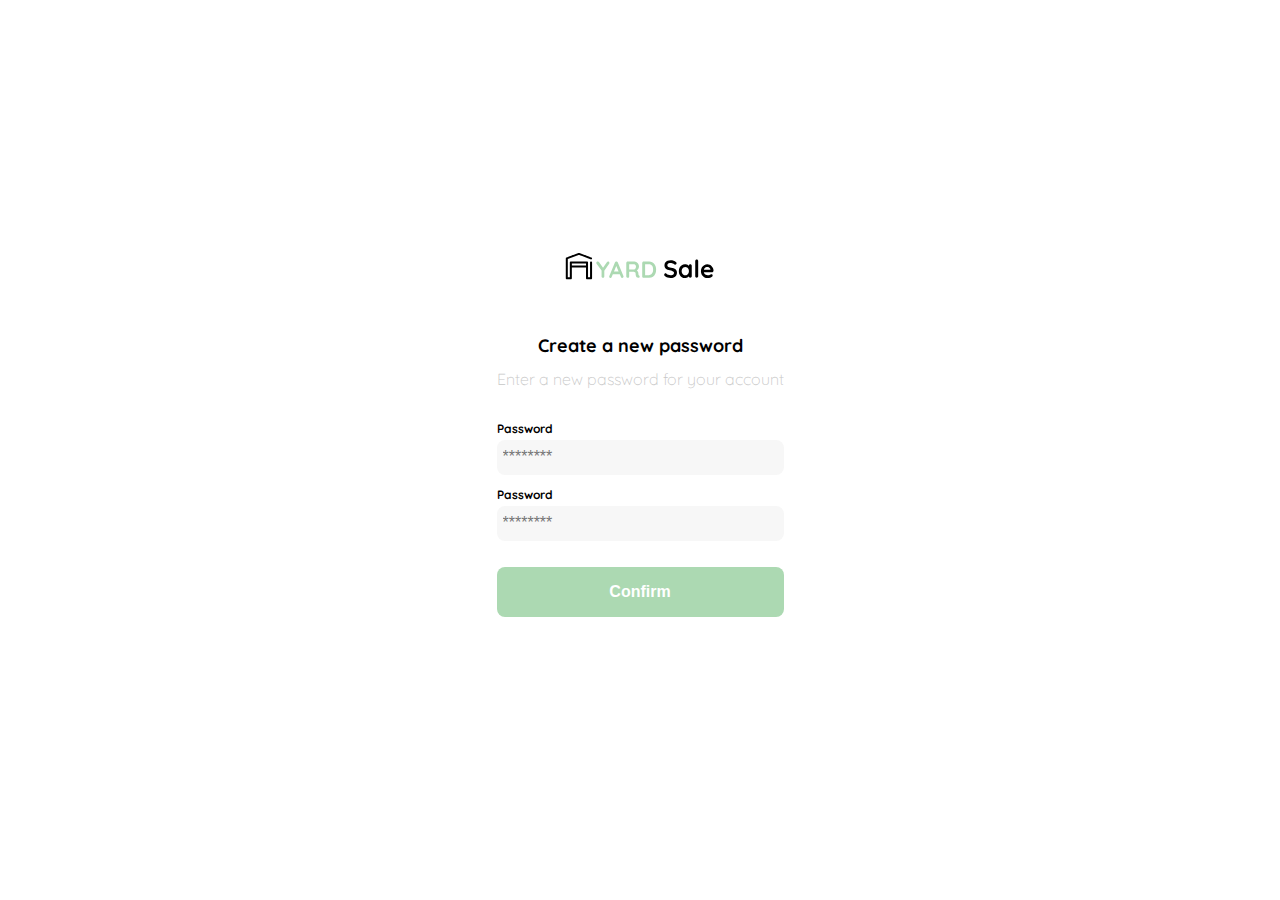
<file: contraseña.html>
<!DOCTYPE html>
<html lang="en">
<head>
    <meta charset="UTF-8">
    <meta http-equiv="X-UA-Compatible" content="IE=edge">
    <meta name="viewport" content="width=device-width, initial-scale=1.0">
    <title>Document</title>
    <link rel="preconnect" href="https://fonts.googleapis.com">
    <link rel="preconnect" href="https://fonts.gstatic.com" crossorigin>
    <link href="https://fonts.googleapis.com/css2?family=Quicksand:wght@300;500;700&display=swap" rel="stylesheet">
    <link rel="stylesheet" href="css/contraseña.css">
</head>
<body>
    <main class="login">

        <div class="form-container">

            <img src="./Logos/logo_yard_sale.svg" alt="logo" class="logo">

            <h1 class="title">Create a new password</h1>

            <p class="subtitle">Enter a new password for your account</p>

            <form action="/" class="form">

                <label for="password" class="label">Password</label>
                <input type="password" id="password" placeholder="********" class="input input-password">

                <label for="new-password" class="label">Password</label>
                <input type="password" id="new-password" placeholder="********" class="input input-new-password">

                <input type="submit" value="Confirm" class="primary-button login-button">
            </form>
        </div>

    </main>
</body>
</html>
</file>
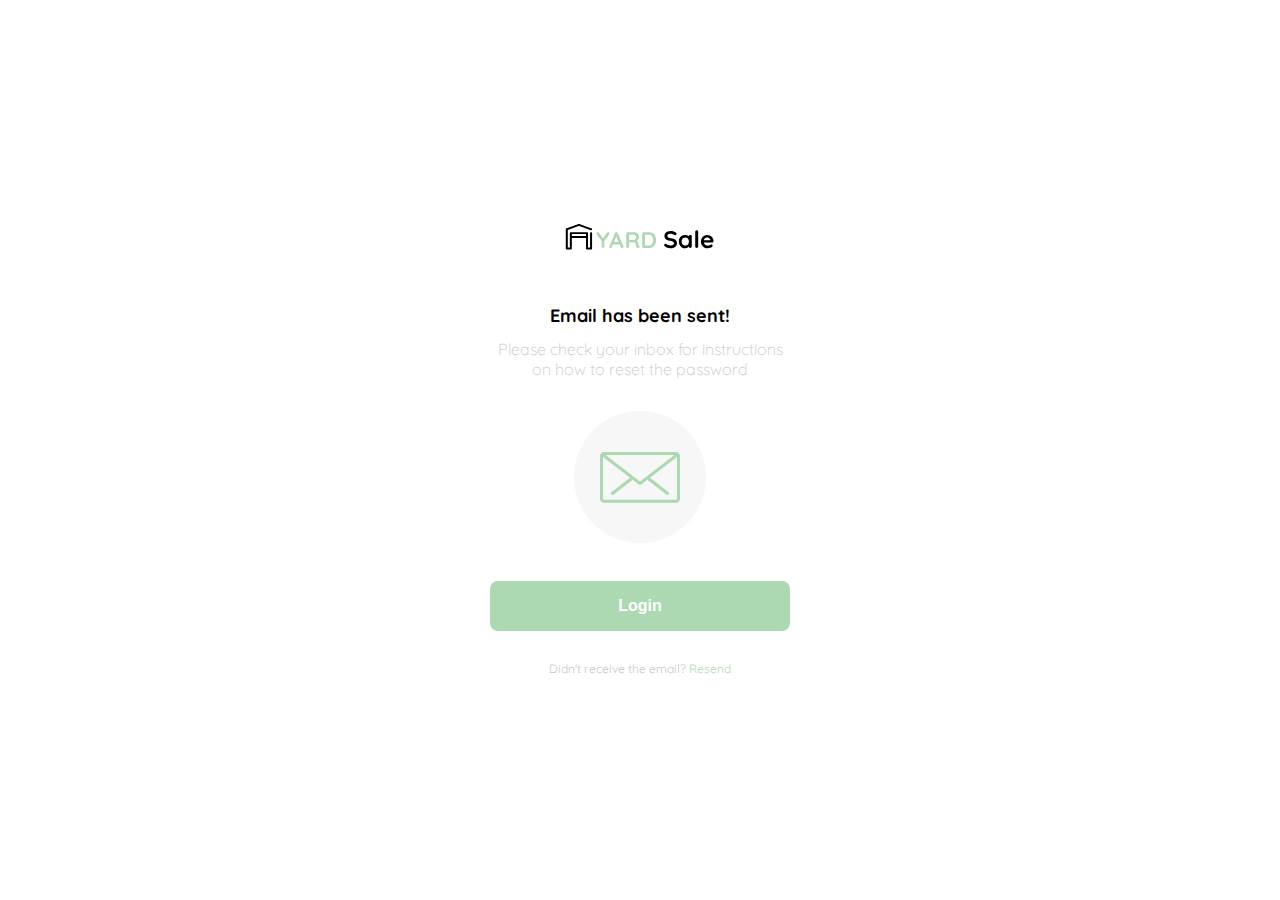
<file: emailsend.html>
<!DOCTYPE html>
<html lang="en">
<head>
    <meta charset="UTF-8">
    <meta http-equiv="X-UA-Compatible" content="IE=edge">
    <meta name="viewport" content="width=device-width, initial-scale=1.0">
    <title>Document</title>
    <link rel="preconnect" href="https://fonts.googleapis.com">
    <link rel="preconnect" href="https://fonts.gstatic.com" crossorigin>
    <link href="https://fonts.googleapis.com/css2?family=Quicksand:wght@300;500;700&display=swap" rel="stylesheet">
    <link rel="stylesheet" href="css/emailsend.css">
</head>
<body>
    <main class="login">

        <div class="form-container">

            <img src="./Logos/logo_yard_sale.svg" alt="logo" class="logo">

            <h1 class="title">Email has been sent!</h1>

            <p class="subtitle">Please check your inbox for instructions on how to reset the password</p>

            <div class="email-image">

                <img src="./Icons/email.svg" alt="email">

            </div>

            <button class="primary-button login-button">Login</button>
            
            <p class="resend">
                <span>Didn't receive the email? <a href="/">Resend</a></span>
            </p>

        </div>

    </main>
</body>
</html>
</file>
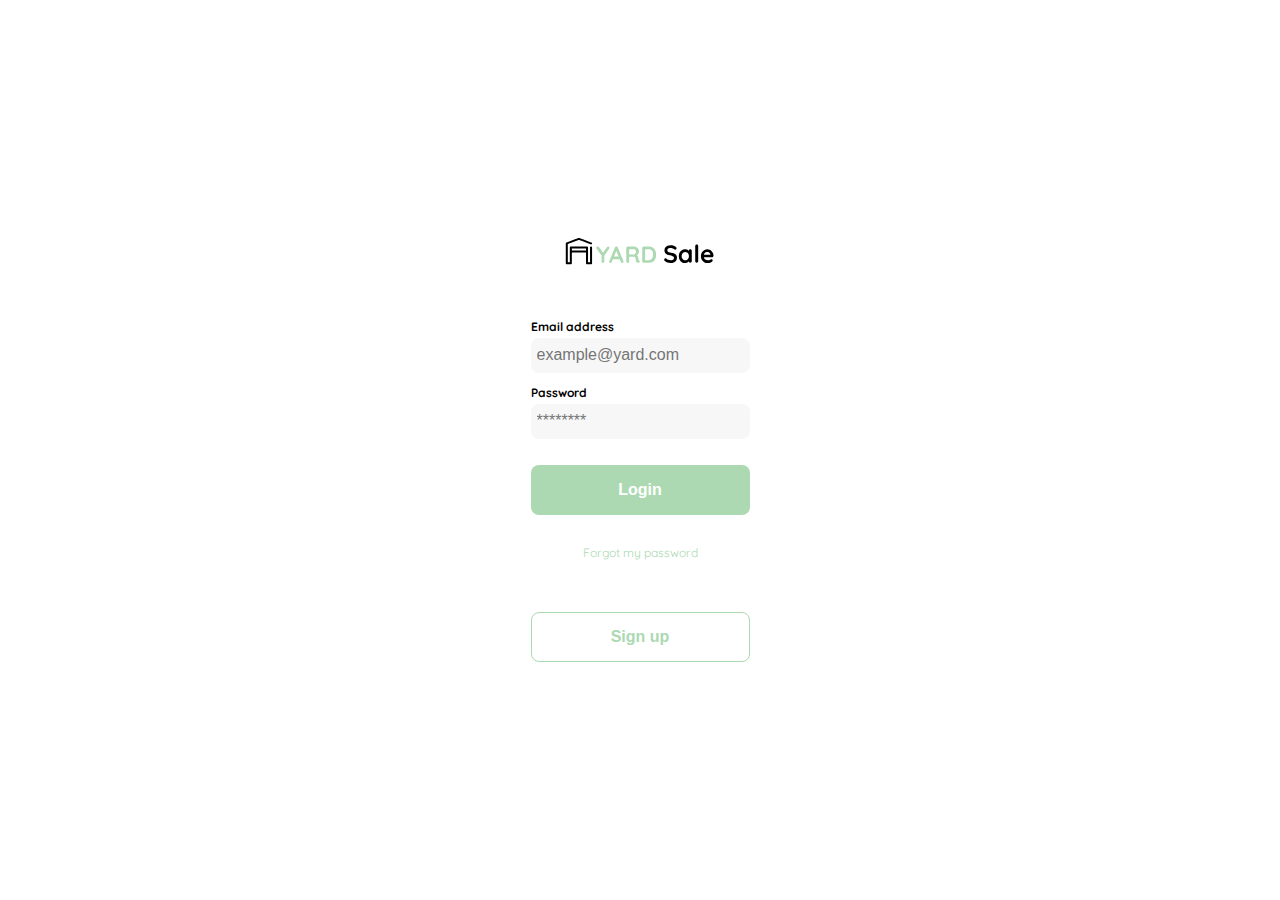
<file: login.html>
<!DOCTYPE html>
<html lang="en">
<head>
    <meta charset="UTF-8">
    <meta http-equiv="X-UA-Compatible" content="IE=edge">
    <meta name="viewport" content="width=device-width, initial-scale=1.0">
    <title>Document</title>
    <link rel="preconnect" href="https://fonts.googleapis.com">
    <link rel="preconnect" href="https://fonts.gstatic.com" crossorigin>
    <link href="https://fonts.googleapis.com/css2?family=Quicksand:wght@300;500;700&display=swap" rel="stylesheet">
    <link rel="stylesheet" href="css/login.css">
</head>
<body>
    <main class="login">

        <div class="form-container">

            <img src="./Logos/logo_yard_sale.svg" alt="logo" class="logo">

            <form action="/" class="form">

                <label for="email" class="label">Email address</label>
                <input type="email" id="email" placeholder="example@yard.com" class="input input-email">

                <label for="password" class="label">Password</label>
                <input type="password" id="new-password" placeholder="********" class="input input-new-password">

                <input type="submit" value="Login" class="primary-button login-button">

                <a href="/">Forgot my password</a>
            </form>

            <button class="secundary-button">Sign up</button>

        </div>

    </main>
</body>
</html>
</file>
<file: css/contraseña.css>
:root{

    --very-light-pink: #C7C7C7;
    --whithe: #FFFFFF;
    --text-input-field: #F7F7F7;
    --black: #000000;
    --hospital-green: #ACD9B2;
    --dark: #232830;

}

* {

    box-sizing: border-box;
    margin: 0;
    padding: 0;
    

}

html{

    font-size: 62.5%;

}

body{

    margin: 0;
    font-family: 'Quicksand', sans-serif;

}


.login{

    width: 100%;
    height: 100vh;
    display: grid;
    place-items: center;

}

main .form-container{

    display: grid;
    grid-template-rows: auto 1fr auto;
    width: 30rem;
    justify-content: center;

}

main .form-container .logo{

    width: 15rem;
    margin-bottom: 5rem;
    justify-self: center;

}

main .form-container .title{

    font-size: 1.8rem;
    margin-bottom: 1.2rem;
    text-align: center;

}

main .form-container .subtitle{

    color: var(--very-light-pink);
    font-size: 1.6rem;
    margin-bottom: 3.2rem;
    text-align: center;
    font-weight: 300;
    margin-top: 0;

}
main .form-container .form{

    display: flex;
    flex-direction: column;

}

main .form-container .form .label{

    font-size: 1.2rem;
    font-weight: 700;
    margin-bottom: 0.4rem;

}

main .form-container .form .input{

    background-color: var(--text-input-field);
    border: none;
    border-radius: 0.8rem;
    height: 3.5rem;
    font-size: 1.6rem;
    padding: 0.6rem;
    margin-bottom: 1.2rem;

}

main .form-container .form .primary-button{

    background-color: var(--hospital-green);
    border: none;
    border-radius: 0.8rem;
    color: var(--whithe);
    width: 100%;
    cursor: pointer;
    font-size: 1.6rem;
    font-weight: bold;
    height: 5rem;

}

.login-button{

    margin-top: 1.4rem;
    margin-bottom: 3rem;

}
</file>
<file: css/emailsend.css>
:root{

    --very-light-pink: #C7C7C7;
    --whithe: #FFFFFF;
    --text-input-field: #F7F7F7;
    --black: #000000;
    --hospital-green: #ACD9B2;
    --dark: #232830;

}

* {

    box-sizing: border-box;
    margin: 0;
    padding: 0;
    

}

html{

    font-size: 62.5%;

}

body{

    margin: 0;
    font-family: 'Quicksand', sans-serif;

}


.login{

    width: 100%;
    height: 100vh;
    display: grid;
    place-items: center;

}

main .form-container{

    display: grid;
    grid-template-rows: auto 1fr auto;
    width: 30rem;
    justify-content: center;
    justify-items: center;

}

main .form-container .logo{

    width: 15rem;
    margin-bottom: 5rem;
    justify-self: center;

}

main .form-container .title{

    font-size: 1.8rem;
    margin-bottom: 1.2rem;
    text-align: center;

}

main .form-container .subtitle{

    color: var(--very-light-pink);
    font-size: 1.6rem;
    margin-bottom: 3.2rem;
    text-align: center;
    font-weight: 300;
    margin-top: 0;

}

.email-image{

    width: 13.2rem;
    height: 13.2rem;
    border-radius: 50%;
    background-color: var(--text-input-field);
    display: flex;
    justify-content: center;
    align-items: center;
    margin-bottom: 2.4rem;

}

.email-image img{

    width: 8rem;

}

.login-button{

    background-color: var(--hospital-green);
    border: none;
    border-radius: 0.8rem;
    color: var(--whithe);
    width: 100%;
    cursor: pointer;
    font-size: 1.6rem;
    font-weight: bold;
    height: 5rem;
    margin-top: 1.4rem;
    margin-bottom: 3rem;

}

.resend{

    font-size: 1.2rem;

}

.resend span{

    color: var(--very-light-pink);

}

.resend span a{

    color: var(--hospital-green);
    text-decoration: none;

}
</file>
<file: css/login.css>
:root{

    --very-light-pink: #C7C7C7;
    --whithe: #FFFFFF;
    --text-input-field: #F7F7F7;
    --black: #000000;
    --hospital-green: #ACD9B2;
    --dark: #232830;

}

* {

    box-sizing: border-box;
    margin: 0;
    padding: 0;
    

}

html{

    font-size: 62.5%;

}

body{

    margin: 0;
    font-family: 'Quicksand', sans-serif;

}


.login{

    width: 100%;
    height: 100vh;
    display: grid;
    place-items: center;

}

main .form-container{

    display: grid;
    grid-template-rows: auto 1fr auto;
    width: 30rem;
    justify-content: center;

}

main .form-container .logo{

    width: 15rem;
    margin-bottom: 5rem;
    justify-self: center;

}

main .form-container .form{

    display: flex;
    flex-direction: column;

}

main .form-container .form .label{

    font-size: 1.2rem;
    font-weight: 700;
    margin-bottom: 0.4rem;

}

main .form-container .form .input{

    background-color: var(--text-input-field);
    border: none;
    border-radius: 0.8rem;
    height: 3.5rem;
    font-size: 1.6rem;
    padding: 0.6rem;
    margin-bottom: 1.2rem;

}

.input-email{

    margin-bottom: 2.2rem;

}

main .form-container .form .primary-button{

    background-color: var(--hospital-green);
    border: none;
    border-radius: 0.8rem;
    color: var(--whithe);
    width: 100%;
    cursor: pointer;
    font-size: 1.6rem;
    font-weight: bold;
    height: 5rem;

}

main .form-container .form a{

    color: var(--hospital-green);
    font-size: 1.2rem;
    text-align: center;
    text-decoration: none;
    margin-bottom: 5.2rem;

}

.login-button{

    margin-top: 1.4rem;
    margin-bottom: 3rem;

}

main .form-container .secundary-button{

    background-color: var(--whithe);
    border: 0.1rem solid var(--hospital-green);
    border-radius: 0.8rem;
    color: var(--hospital-green);
    width: 100%;
    cursor: pointer;
    font-size: 1.6rem;
    font-weight: bold;
    height: 5rem;

}
</file>
